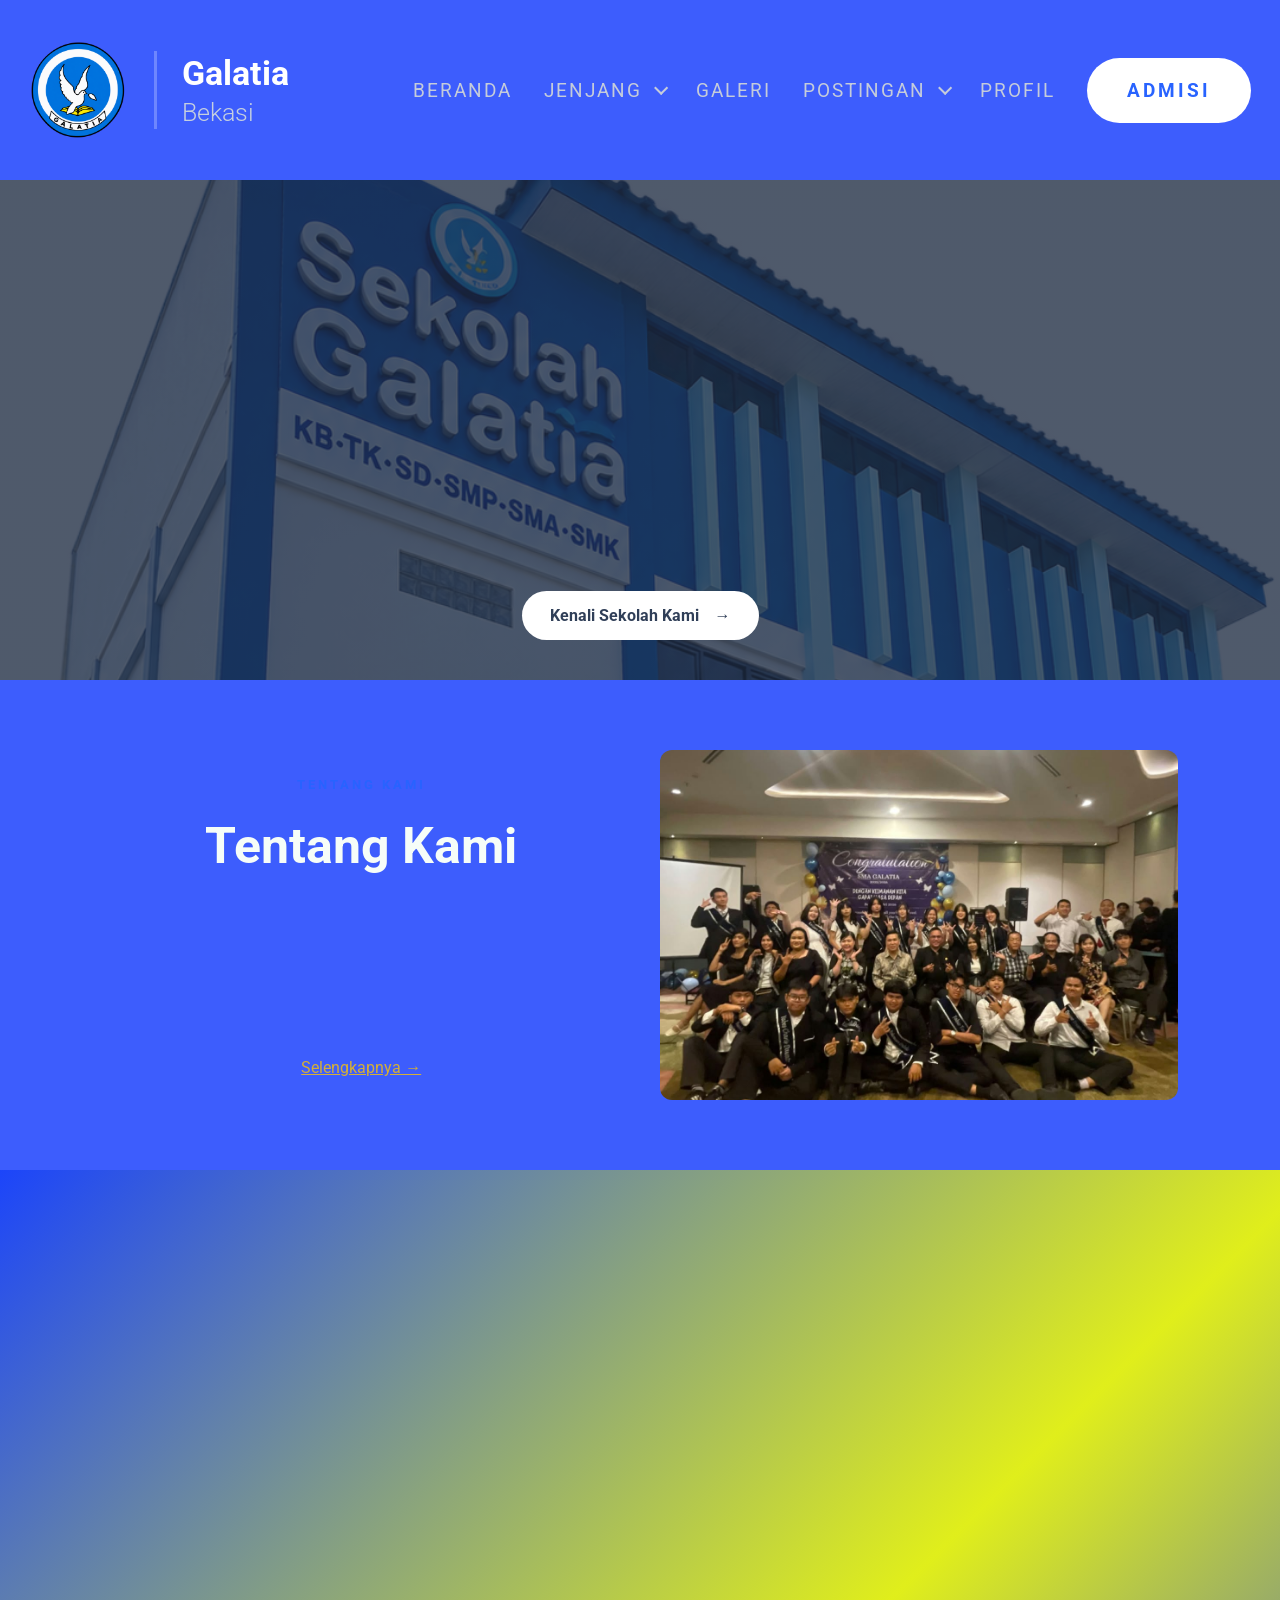
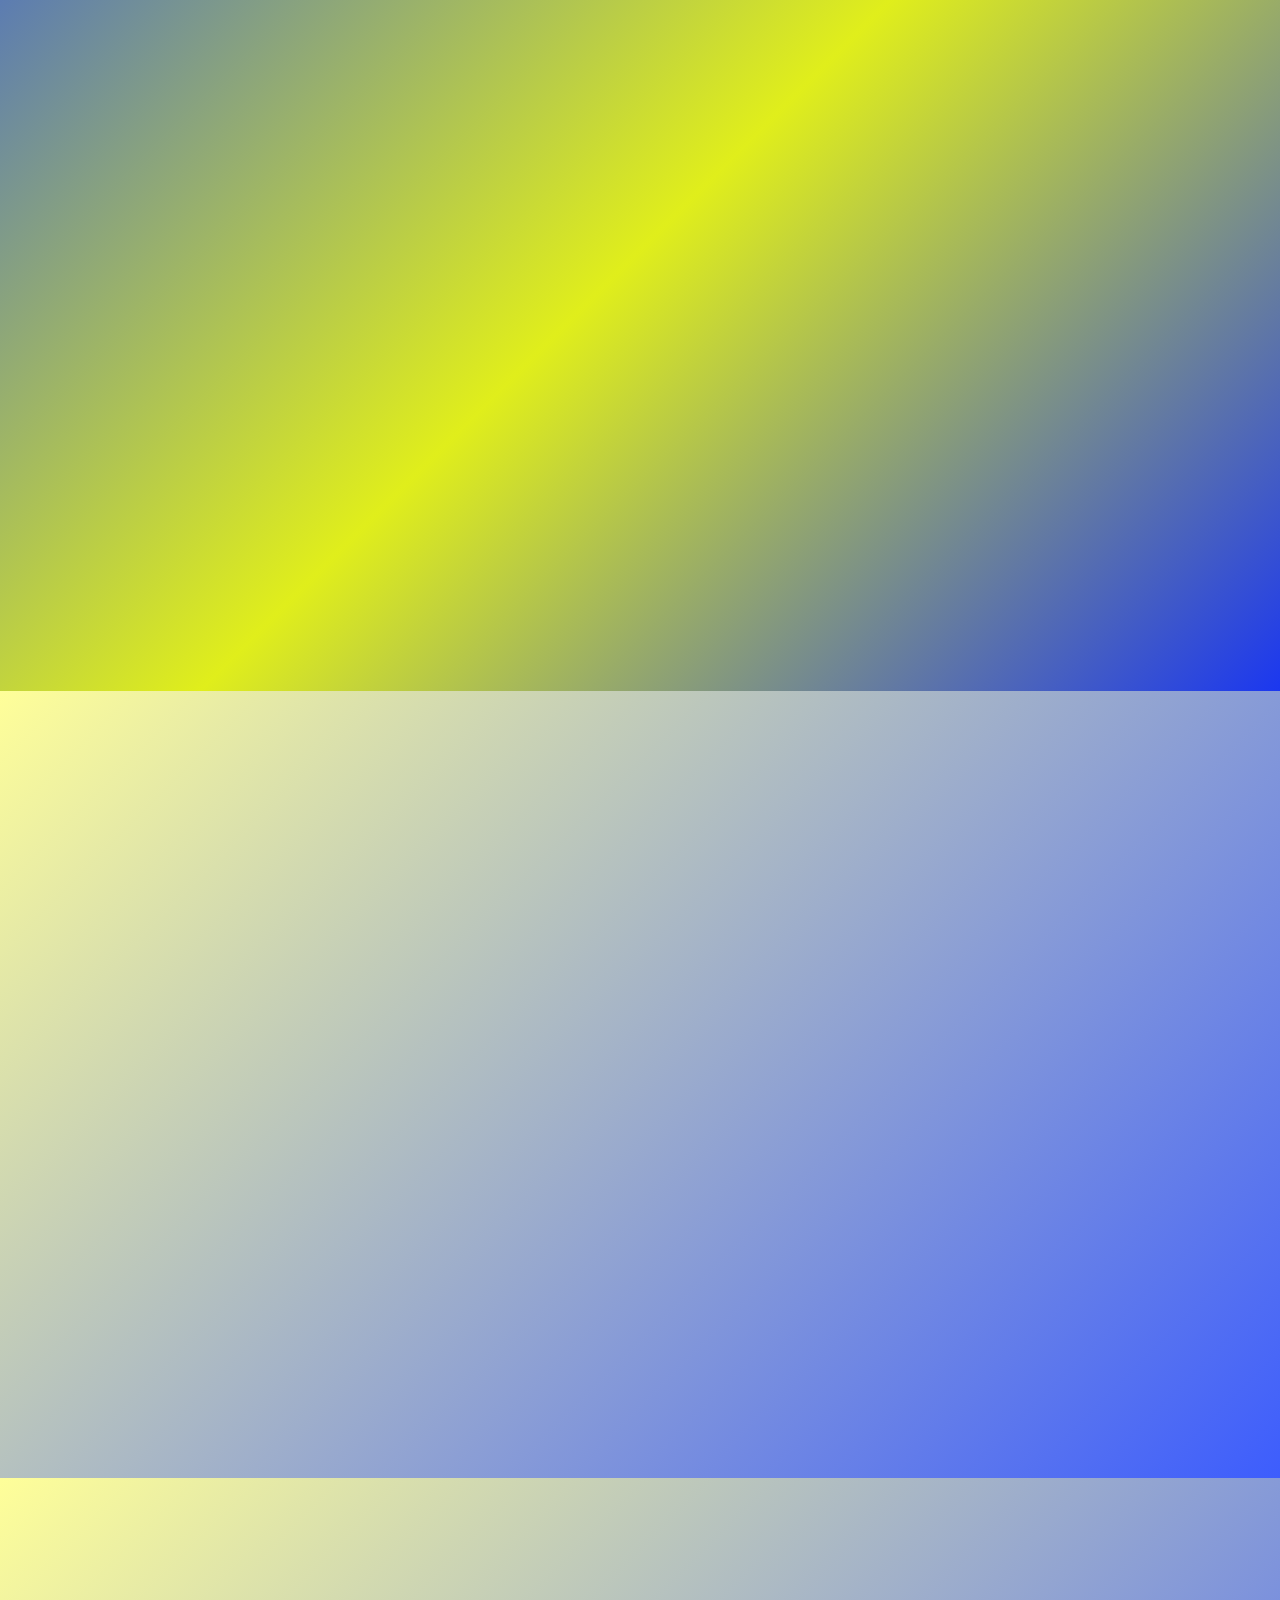
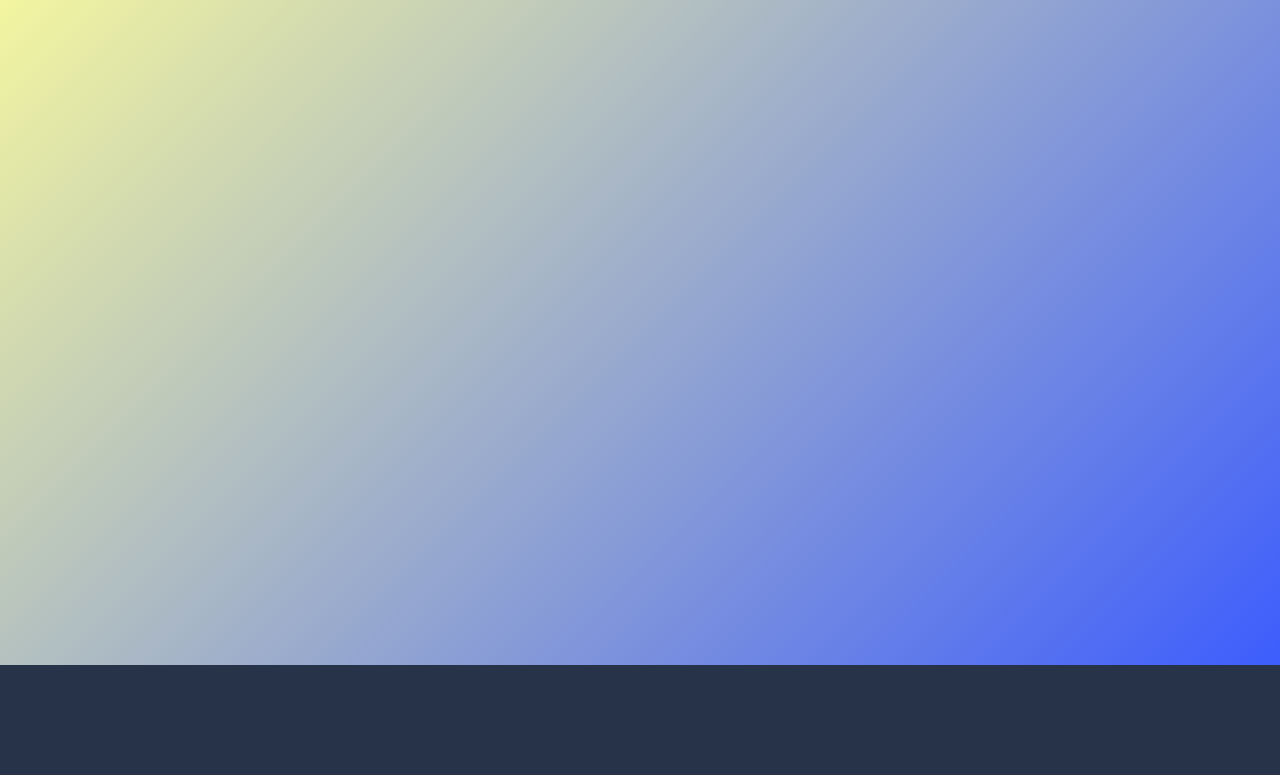
<file: index.html>
<!DOCTYPE html>
<html lang="id">
<head>
    <meta charset="UTF-8">
    <meta name="viewport" content="width=device-width, initial-scale=1.0">
    <title>Sekolah Kristen Galatia| Bekasi</title>
    <title>Sekolah Kristen Galatia | Bekasi</title>

<link rel="icon" type="image/png" href="logo-sekolah.png">

    <link rel="stylesheet" href="style.css">

    <!-- Font dari Google Fonts -->
    <link rel="preconnect" href="https://fonts.googleapis.com">
    <link rel="preconnect" href="https://fonts.gstatic.com" crossorigin>
    <link href="https://fonts.googleapis.com/css2?family=Roboto:wght@300;400;500;700;800&display=swap"
          rel="stylesheet">
</head>
<body>

    <!-- HEADER -->
    <header class="header">
        <a href="#beranda" class="brand">
            <img src="logo-sekolah.png" alt="Logo Sekolah Kristen Galatia" class="logo">

            <div class="brand-divider"></div>

            <div class="brand-text">
                <h2>Galatia</h2>
                <p>Bekasi</p>
            </div>
        </a>

        <button class="menu-toggle" id="menuToggle"
                aria-label="Buka menu" aria-expanded="false">
            <span></span>
            <span></span>
            <span></span>
        </button>

        <nav class="navigation" id="navigation">
            <a href="#beranda">BERANDA</a>

            
<div class="nav-dropdown">
    <button class="dropdown-toggle" id="jenjangToggle"
            aria-expanded="false">
        JENJANG <span class="arrow"></span>
    </button>

    <div class="dropdown-menu">
        <a href="tk.html">Taman Kanak-Kanak (TK)</a>
        <a href="sd.html">Sekolah Dasar (SD)</a>
        <a href="smp.html">Sekolah Menengah Pertama (SMP)</a>
        <a href="sma.html">Sekolah Menengah Atas (SMA)</a>
    </div>
</div>


            <a href="galeri.html">GALERI</a>

            <div class="nav-dropdown">
                <button class="dropdown-toggle" id="postinganToggle"
                        aria-expanded="false">
                    POSTINGAN <span class="arrow"></span>
                </button>

                <div class="dropdown-menu">
                    <a href="berita.html">Berita Sekolah</a>
                    <a href="kegiatan.html">Kegiatan</a>
                    <a href="prestasi.html">Prestasi Siswa</a>
                </div>
            </div>

            <a href="profil.html">PROFIL</a>

            <a href="admisi.html" class="admission-button">
                ADMISI
            </a>
        </nav>
    </header>
    

    <!-- HERO -->
    <main>
        <section class="hero" id="beranda">
            <!-- VIDEO BACKGROUND -->
    <video class="hero-video" muted playsinline>
        <source src="video-sekolah.mp4" type="video/mp4">
    </video>
            <div class="hero-content">
                <p class="eyebrow">Selamat Datang di SEKOLAH KRISTEN GALATIA BEKASI</p>

                
                <a href="profil.html" class="hero-button">
                    Kenali Sekolah Kami
                    <span>→</span>
                </a>
            </div>
        </section>

        <!-- PROFIL -->

<!-- TENTANG KAMI: 2 KOLOM -->
<section class="content-section profil-section" id="profil">


<!-- KOLOM KIRI: TULISAN -->
<div class="profil-text teks-bergerak">
    <p class="section-label">TENTANG KAMI</p>

    <h1>Tentang Kami </h1>
    <h2>Mendidik dengan Kasih, Bertumbuh dengan Sukacita</h2>

    <p>
        Kami berkomitmen menciptakan lingkungan belajar
        yang aman, menyenangkan, dan mendukung perkembangan
        setiap anak.
    </p>

    <a href="profil.html" class="hero-button">
        Selengkapnya →
    </a>
</div>


    

<!-- KOLOM KANAN: SLIDESHOW FOTO -->
<div class="profil-image slideshow">

    <img src="ttg.jpeg" class="slide aktif"
         alt="Sekolah Kristen Galatia">

    <img src="natalsd.jpeg" class="slide"
         alt="Natal SD">

    <img src="hariguru.jpeg" class="slide"
         alt="Hari Guru">

    <img src="gurusmp.jpeg" class="slide"
         alt="Hari Guru">

    <img src="rptsd.jpeg" class="slide"
         alt="Hari Guru">


</div>
</section>




<!-- PROGRAM PENDIDIKAN -->
<section class="content-section program-section" id="program">

    <p class="section-label">PROGRAM PENDIDIKAN</p>
    <h2>Temukan Jenjang Pendidikan Kami</h2>
    <p class="program-intro">
        Pendidikan yang berkualitas untuk setiap tahap pertumbuhan anak.
    </p>

    <div class="program-grid">

<article class="program-card">
    <img src="tk1.jpeg" alt="Siswa Taman Kanak-Kanak">
    <div class="program-info">
        <span>01</span>
        <h3>Taman Kanak-Kanak (TK)</h3>
        <p>Tempat Terbaik untuk Bertumbuh, Belajar, dan Bersukacita</p>
    </div>
</article>

        <!-- SD -->
        <article class="program-card">
            <img src="sd1.jpeg" alt="Siswa Sekolah Dasar">
            <div class="program-info">
                <span>02</span>
                <h3>Sekolah Dasar (SD)</h3>
                <p>
                    Mengembangkan kemampuan akademik, kreativitas,
                    kedisiplinan, dan kemandirian siswa.
                </p>
            </div>
        </article>

        <!-- SMP -->
        <article class="program-card">
            <img src="smp1.jpeg" alt="Siswa Sekolah Menengah Pertama">
            <div class="program-info">
                <span>03</span>
                <h3>Sekolah Menengah Pertama (SMP)</h3>
                <p>
                    Mendorong siswa berpikir kritis, mengembangkan
                    potensi, dan membangun karakter yang positif.
            </div>
        </article>

        <!-- SMA -->
        <article class="program-card">
            <img src="sma1.jpeg" alt="Siswa Sekolah Menengah Atas">
            <div class="program-info">
                <span>04</span>
                <h3>Sekolah Menengah Atas (SMA)</h3>
                <p>
                    Mempersiapkan siswa menghadapi pendidikan tinggi,
                    dunia kerja, dan masa depan.
                </p>
        </article>

    </div>
</section>


        <!-- BAGIAN LAIN -->
        
<!-- GALERI FOTO SEKOLAH -->
<section class="galeri-section">

    <p class="section-label">GALERI FOTO</p>
    <h2>KENANGAN INDAH</h2>

    <div class="galeri-grid">

        <div class="galeri-card galeri-tk"></div>

        <div class="galeri-card galeri-sd"></div>

        <div class="galeri-card galeri-smp"></div>

        <div class="galeri-card galeri-sma"></div>

    </div>

</section>


        <!-- FASILITAS SEKOLAH -->
<section class="fasilitas-section">

    <p class="section-label">FASILITAS SEKOLAH</p>
    <h2>Lingkungan yang aman dan nyaman adalah impian belajar siswa</h2>

    <div class="fasilitas-grid">

        <div class="fasilitas-card fasilitas-tk"></div>

        <div class="fasilitas-card fasilitas-sd"></div>

        <div class="fasilitas-card fasilitas-smp"></div>

        <div class="fasilitas-card fasilitas-sma"></div>

    </div>

</section>


    <!-- FOOTER -->
    <footer class="footer">
        <p>SEKOLAH KRISTEN GALATIA BEKASI</p>
        <p>Unggul dalam ilmu dan karakter</p>
    </footer>

    
<script src="script.js"></script>

</body>
</html>
</file>
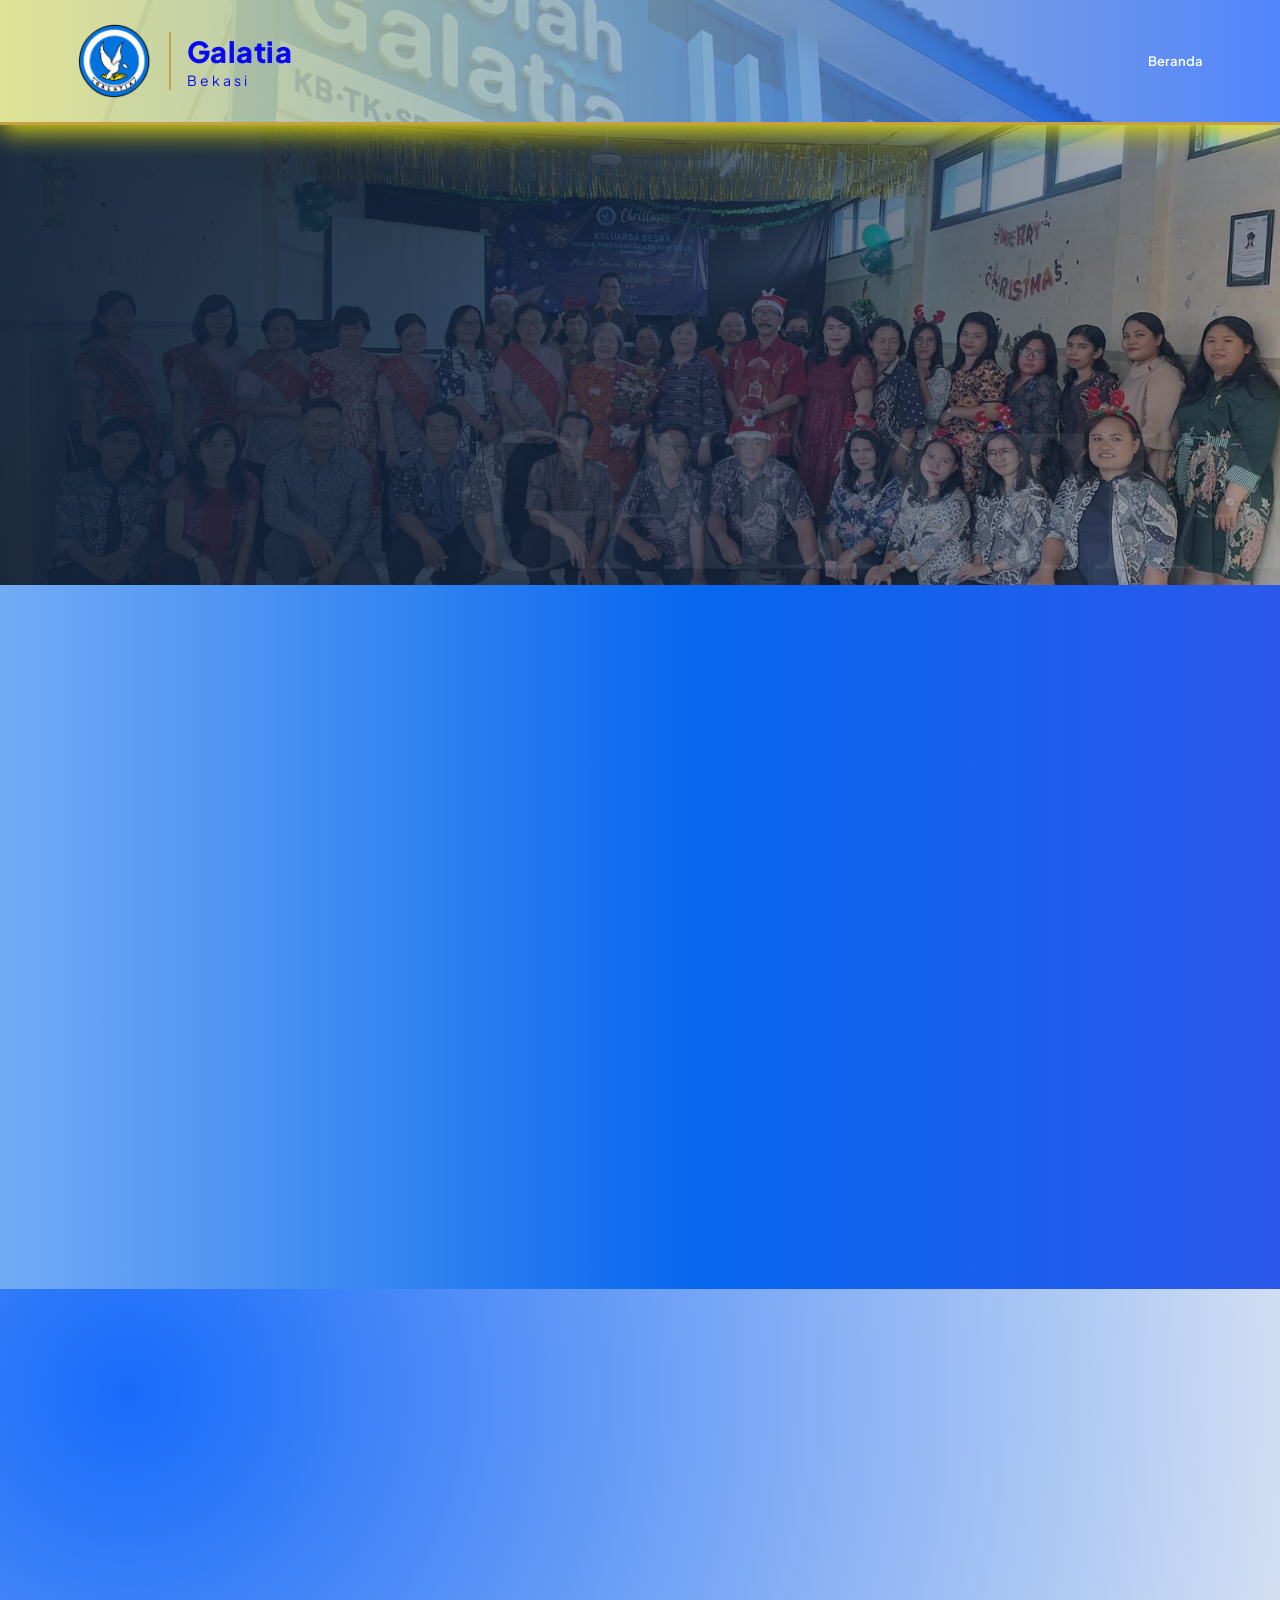
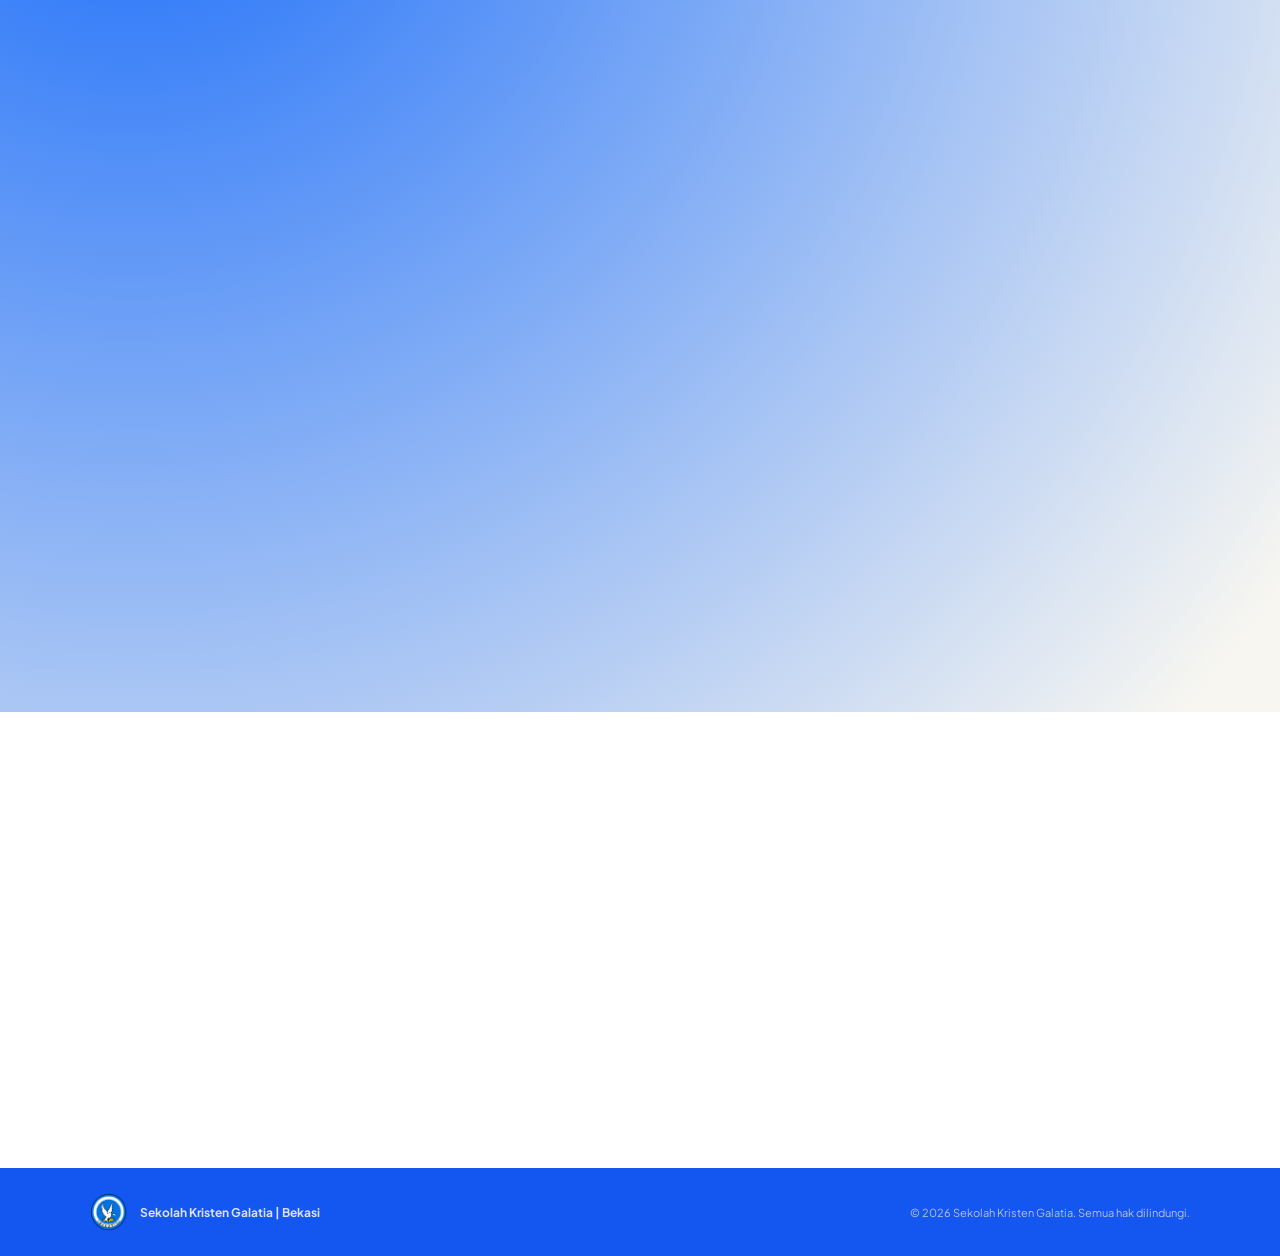
<file: profil.html>
<!DOCTYPE html>
<html lang="id">
<head>
    <meta charset="UTF-8">
    <meta name="viewport" content="width=device-width, initial-scale=1.0">

    <title>Profil Sekolah | Sekolah Kristen Galatia</title>

    <link rel="icon" type="image/png" href="logo-sekolah.png">
    <link rel="stylesheet" href="profil.css">

    <link rel="preconnect" href="https://fonts.googleapis.com">
    <link rel="preconnect" href="https://fonts.gstatic.com" crossorigin>
    <link href="https://fonts.googleapis.com/css2?family=Plus+Jakarta+Sans:wght@400;500;600;700;800&family=Playfair+Display:wght@600;700;800&display=swap"
          rel="stylesheet">
</head>

<body>

    <!-- HEADER -->
    <header class="profil-header">
        <a href="index.html" class="brand">
            <img src="logo-sekolah.png" alt="Logo Sekolah Kristen Galatia">

            <span class="brand-divider"></span>

            <span class="brand-text">
                <strong>Galatia</strong>
                <small>Bekasi</small>
            </span>
        </a>

        <nav class="navigation">
            <a href="index.html">Beranda</a>
        </nav>
    </header>

    <!-- HERO DENGAN FOTO BACKGROUND -->
    <section class="hero-profil">
        <div class="hero-overlay"></div>

        <div class="hero-content reveal">
            <span class="hero-label">SEKOLAH KRISTEN GALATIA</span>

            <h1>Profil <span>Sekolah</span></h1>

            <p>
                Mendidik dengan Kasih,
                Bertumbuh dengan Sukacita.
            </p>

            <a href="#tentang" class="btn-gold">
                Kenali Kami
                <span>↓</span>
            </a>
        </div>

        <div class="hero-decoration">GALATIA</div>
    </section>

    <!-- TENTANG KAMI -->
    <section class="tentang-section" id="tentang">
        <div class="tentang-image reveal">
            <img src="ttg.jpeg" alt="Sekolah Kristen Galatia Bekasi">

            <div class="image-caption">
                <span class="caption-line"></span>
                <p>Tempat Bertumbuh dan Belajar</p>
            </div>
        </div>

        <div class="tentang-content reveal">
            <span class="section-label">TENTANG KAMI</span>

            <h2>
                Pendidikan yang
                <span>Membangun Masa Depan</span>
            </h2>

            <p>
                Sekolah Kristen Galatia berkomitmen menciptakan
                lingkungan belajar yang aman, menyenangkan,
                dan mendukung perkembangan setiap peserta didik.
            </p>

            <p>
                Melalui pendidikan yang berlandaskan kasih,
                kami mendukung pertumbuhan karakter, pengetahuan,
                kreativitas, dan potensi setiap anak agar siap
                menghadapi tantangan masa depan.
            </p>

            <div class="tentang-divider"></div>

            <p class="quote">
                "Mendidik dengan Kasih, Bertumbuh dengan Sukacita."
            </p>
        </div>
    </section>

    <!-- VISI DAN MISI -->
    <section class="visi-misi-section" id="visi-misi">
        <div class="section-heading reveal">
            <span class="section-label">ARAH DAN TUJUAN KAMI</span>

            <h2>
                Visi dan <span>Misi</span>
            </h2>

            <p>
                Landasan kami dalam mendampingi setiap peserta didik
                bertumbuh menjadi pribadi yang berkarakter.
            </p>
        </div>

        <div class="visi-misi-grid">

            <!-- KARTU VISI -->
            <article class="vm-card visi-card reveal">
                <div class="card-top">
                    <div class="card-icon">
                        <svg viewBox="0 0 24 24" fill="none"
                             stroke="currentColor" stroke-width="1.7"
                             stroke-linecap="round" stroke-linejoin="round"
                             aria-hidden="true">
                            <circle cx="12" cy="12" r="9"></circle>
                            <circle cx="12" cy="12" r="5"></circle>
                            <circle cx="12" cy="12" r="1.5"></circle>
                        </svg>
                    </div>

                    <span class="card-number">01</span>
                </div>

                <span class="card-label">OUR VISION</span>

                <h3>Visi Sekolah</h3>

                <div class="gold-line"></div>

                <p>
                    “Menjadi sekolah Kristen yang unggul dalam iman, karakter, pengetahuan, dan keterampilan, serta membentuk generasi yang takut akan Tuhan, berintegritas, berprestasi, dan menjadi berkat bagi sesama.”
                </p>

                <div class="card-watermark">VISI</div>
            </article>

            <!-- KARTU MISI -->
            <article class="vm-card misi-card reveal">
                <div class="card-top">
                    <div class="card-icon">
                        <svg viewBox="0 0 24 24" fill="none"
                             stroke="currentColor" stroke-width="1.7"
                             stroke-linecap="round" stroke-linejoin="round"
                             aria-hidden="true">
                            <path d="M12 3 14.8 8.5 21 9.4 16.5 13.8
                                     17.6 20 12 17.1 6.4 20 7.5 13.8
                                     3 9.4 9.2 8.5 12 3Z"></path>
                        </svg>
                    </div>

                    <span class="card-number">02</span>
                </div>

                <span class="card-label">OUR MISSION</span>

                <h3>Misi Sekolah</h3>

                <div class="gold-line"></div>

                <ul class="misi-list">
                    <li>
                        <span class="check">✓</span>
                        <span>Menanamkan nilai-nilai Kristiani dalam kehidupan sehari-hari melalui pembelajaran yang berlandaskan kasih, iman, dan kebenaran firman Tuhan.</span>
                    </li>

                    <li>
                        <span class="check">✓</span>
                        <span>Membentuk karakter peserta didik yang jujur, disiplin, bertanggung jawab, mandiri, serta memiliki kepedulian terhadap sesama.</span>
                    </li>

                    <li>
                        <span class="check">✓</span>
                        <span>Menyelenggarakan pendidikan yang berkualitas untuk mengembangkan potensi, kreativitas, kemampuan berpikir kritis, dan prestasi peserta didik.</span>
                    </li>
                     <li>
                        <span class="check">✓</span>
                        <span>Menciptakan lingkungan belajar yang aman, nyaman, dan menyenangkan sehingga setiap peserta didik dapat bertumbuh dan berkembang secara optimal.</span>
                    </li>
                </ul>

                <div class="card-watermark">MISI</div>
            </article>

        </div>
    </section>

    <!-- PENUTUP -->
    <section class="penutup-section reveal">
        <div class="penutup-content">
            <span class="section-label">SEKOLAH KRISTEN GALATIA</span>

            <h2>Bersama Menumbuhkan Generasi Masa Depan</h2>

            <p>
                Pendidikan yang bermakna dimulai dari kasih,
                keteladanan, dan kesempatan untuk terus bertumbuh.
            </p>

            <a href="index.html" class="btn-gold">
                Kembali ke Beranda →
            </a>
        </div>
    </section>

    <!-- FOOTER -->
    <footer class="profil-footer">
        <div class="footer-brand">
            <img src="logo-sekolah.png" alt="Logo Galatia">
            <span>Sekolah Kristen Galatia | Bekasi</span>
        </div>

        <p>&copy; 2026 Sekolah Kristen Galatia. Semua hak dilindungi.</p>
    </footer>

    <!-- ANIMASI SCROLL -->
    <script>
        const revealElements = document.querySelectorAll(".reveal");

        const observer = new IntersectionObserver((entries) => {
            entries.forEach((entry) => {
                if (entry.isIntersecting) {
                    entry.target.classList.add("show");
                } else {
                    entry.target.classList.remove("show");
                }
            });
        }, {
            threshold: 0.12
        });

        revealElements.forEach((element) => {
            observer.observe(element);
        });
    </script>

</body>
</html>
</file>
<file: style.css>
* {
    margin: 0;
    padding: 0;
    box-sizing: border-box;
}

html {
    scroll-behavior: smooth;
    scroll-padding-top: 100px;
}

body {
    font-family: "Roboto", Arial, sans-serif;
    color: #dcd6ea;
    background: #ffffff;
}

/* HEADER */
.header {
    width: 100%;
    min-height: 180px;
    padding: 35px 2.3%;
    background: #3d5dfd;
    display: flex;
    align-items: center;
    justify-content: space-between;
    gap: 30px;
    position: relative;
    z-index: 10;
}


/* VIDEO BACKGROUND */
.hero {
    position: relative;
    overflow: hidden;
    min-height: 500px;

    background-image:
        linear-gradient(
            rgba(30, 43, 65, 0.60),
            rgba(30, 43, 65, 0.60)
        ),
        url("bg-sekolah.png");

    background-size: cover;
    background-position: center 19%;
    background-repeat: no-repeat;

    padding: 40px 5% 70px;

    display: flex;
    align-items: center;
}

/* VIDEO MEMENUHI AREA HERO */
.hero-video {
    position: absolute;
    inset: 0;

    width: 100%;
    height: 100%;

    object-fit: cover;
    object-position: center;

    z-index: 0;
    display: none;
}


/* HERO VIDEO BACKGROUND */
.hero {
    position: relative;
    overflow: hidden;
    min-height: 500px;

    background:
        linear-gradient(
            rgba(30, 43, 65, 0.45),
            rgba(30, 43, 65, 0.45)
        );

    padding: 40px 5% 70px;

    display: flex;
    align-items: center;
    isolation: isolate;
}

/* VIDEO MEMENUHI AREA HERO */
.hero-video {
    position: absolute;
    inset: 0;

    width: 100%;
    height: 100%;

    object-fit: cover;
    object-position: center center;

    z-index: -2;
    display: block;
}

/* LAPISAN GELAP DI ATAS VIDEO */
.hero::before {
    content: "";
    position: absolute;
    inset: 0;

    background: rgba(30, 43, 65, 0.45);

    z-index: -1;
    pointer-events: none;
}

/* TULISAN DI ATAS VIDEO */
.hero-content {
    position: relative;
    z-index: 1;
}


/* TULISAN TETAP DI DEPAN */
.hero-content {
    position: relative;
    z-index: 2;
}
.brand {
    display: flex;
    align-items: center;
    gap: 25px;
    text-decoration: none;
    color: white;
    flex-shrink: 0;
}

.logo {
    width: 100px;
    height: 105px;
    object-fit: contain;
}

.brand-divider {
    height: 78px;
    width: 3px;
    background: rgba(255, 255, 255, 0.25);
}

.brand-text h2 {
    font-size: 34px;
    font-weight: 700;
    margin-bottom: 5px;
    white-space: nowrap;
}

.brand-text p {
    font-size: 25px;
    font-weight: 300;
    color: #c5cfdf;
}

/* NAVIGASI */
.navigation {
    display: flex;
    align-items: center;
    justify-content: flex-end;
    gap: clamp(18px, 2.5vw, 48px);
}

.navigation > a,
.dropdown-toggle {
    font-family: inherit;
    font-size: 19px;
    font-weight: 400;
    letter-spacing: 2px;
    color: #c5ccda;
    text-decoration: none;
    white-space: nowrap;
    background: none;
    border: none;
    cursor: pointer;
    transition: color 0.25s ease;
}

.navigation > a:hover,
.dropdown-toggle:hover {
    color: #ffffff;
}

/* DROPDOWN */
.nav-dropdown {
    position: relative;
}

.dropdown-toggle {
    display: flex;
    align-items: center;
    gap: 12px;
}

.arrow {
    width: 10px;
    height: 10px;
    border-right: 2px solid currentColor;
    border-bottom: 2px solid currentColor;
    transform: rotate(45deg) translateY(-3px);
    transition: transform 0.25s;
}

.nav-dropdown.open .arrow {
    transform: rotate(225deg) translate(-2px, -1px);
}

.dropdown-menu {
    position: absolute;
    top: calc(100% + 22px);
    left: 0;
    width: 255px;
    padding: 10px;
    border-radius: 12px;
    background: #ffffff;
    box-shadow: 0 12px 35px rgba(0, 0, 0, 0.18);
    display: none;
}

.nav-dropdown.open .dropdown-menu {
    display: block;
}

.dropdown-menu a {
    display: block;
    padding: 13px;
    border-radius: 7px;
    font-size: 14px;
    letter-spacing: 0;
    color: #303f58;
    text-decoration: none;
}

.dropdown-menu a:hover {
    background: #eef2f8;
}

/* TOMBOL ADMISI */
.navigation > .admission-button {
    background: #ffffff;
    color: #2863ff;
    border-radius: 50px;
    padding: 21px 40px;
    font-weight: 700;
    letter-spacing: 3px;
    transition: background-color 0.25s ease,
                color 0.25s ease;
}

.navigation > .admission-button:hover {
    color: #e8e80e;
    background: #160e10;
}


/* HERO SLIDESHOW */
.hero {
    min-height: 500px;

    background-image:
        linear-gradient(
            rgba(30, 43, 65, 0.60),
            rgba(30, 43, 65, 0.60)
        ),
        url("bg-sekolah.png");
        

    background-size: cover;
    background-position: center 19%;
    background-repeat: no-repeat;

    padding: 40px 5% 70px;
    display: flex;
    align-items: center;
    justify-content: center;
    text-align: center;

    transition: background-image 1s ease-in-out;
}


.eyebrow {
    color: #d1d9e6;
    font-size: 13px;
    letter-spacing: 4px;
    margin-bottom: 18px;
    display: none;
}

.hero h1 {
    font-size: clamp(60px, 9.1vw, 166px);
    line-height: 1.12;
    letter-spacing: -5px;
    font-weight: 800;
    color: #ffffff;
    margin-bottom: 35px;
}

.hero-description {
    max-width: 1100px;
    margin: 0 auto;
    color: #d2d9e5;
    font-size: clamp(20px, 2.2vw, 40px);
    font-weight: 300;
    line-height: 1.7;
}


/* TOMBOL KENALI SEKOLAH KAMI */
.hero-content .hero-button {
    display: inline-flex;
    align-items: center;
    justify-content: center;
    gap: 16px;

    position: relative;
    top: 200px;

    margin-top: 0;
    padding: 15px 28px;
    border-radius: 50px;

    background: #ffffff;
    color: #303f58;
    text-decoration: none;
    font-weight: 700;

    transform: none;
    transition: background-color 0.25s ease,
                color 0.25s ease;
}

/* TOMBOL TIDAK BERGERAK SAAT KURSOR DIARAHKAN */
.hero-content .hero-button:hover,
.hero-content .hero-button:focus,
.hero-content .hero-button:active {
    position: relative;
    top: 200px;
    margin-top: 0;
    transform: none;
    background: #eef2f8;
    color: #303f58;
}


/* KONTEN TAMBAHAN */
.content-section {
    padding: 85px 8%;
    text-align: center;
    color: #303f58;
}

.content-section h2 {
    max-width: 900px;
    margin: 12px auto 20px;
    font-size: clamp(28px, 4vw, 45px);
}

.content-section > p:not(.section-label) {
    max-width: 750px;
    margin: 0 auto;
    font-size: 18px;
    line-height: 1.8;
    color: #667085;
}

.section-label {
    color: #2863ff;
    font-size: 13px;
    font-weight: 700;
    letter-spacing: 3px;
}

.light-section {
    background: #f4f6fa;
}


/* =====================================
   PROGRAM PENDIDIKAN GALATIA
===================================== */

.program-section {
    background: linear-gradient(
        135deg,
        #1c45fa 0%,
        #e0ee1b 55%,
        #1b37f0 100%
    );

    padding: 90px 10%;
    text-align: center;
}

/* JUDUL PROGRAM */
.program-section .section-label {
    color: #1e1bf9;
    font-weight: 700;
    letter-spacing: 12px;
}

.program-section > h2 {
    color: #1e1bf9;
    font-size: 50px;
    margin: 12px 0;
}

.program-section .program-intro {
    color: #eecd11;
    margin-bottom: 35px;
}

/* GRID KARTU */
.program-section .program-grid {
    display: grid;
    grid-template-columns: repeat(2, minmax(0, 1fr));
    gap: 22px;
    margin-top: 35px;
    align-items: stretch;
}

/* KARTU MASING-MASING JENJANG */
.program-section .program-card {
    background: #23aefe;
    border-radius: 5px;
    overflow: hidden;
    padding: 0;
    text-align: left;
    box-shadow: 0 5px 8px rgba(242, 235, 27, 0.564);

    transition:
        transform 0.3s ease,
        box-shadow 0.3s ease;
}

/* GAMBAR KARTU PROGRAM */
.program-section .program-card > img {
    display: block;

    width: 100%;
    height: 200px;

    object-fit: cover;

    /* Posisi gambar bisa diatur */
    object-position: center top;

    transition: transform 1s ease;
}


/* EFEK SAAT KURSOR DIARAHKAN */
.program-section .program-card:hover {
    transform: translateY(-8px);
    box-shadow: 0 16px 30px rgba(0, 0, 0, 0.22);
}

.program-section .program-card:hover > img {
    transform: scale(1.05);
}

/* ISI KARTU */
.program-section .program-info {
    padding: 22px;
}

.program-section .program-info > span {
    color: #b58b16;
    font-size: 14px;
    font-weight: 800;
}

.program-section .program-info h3 {
    color: #102542;
    font-size: 19px;
    line-height: 1.4;
    margin: 10px 0;
}

.program-section .program-info p {
    color: #596579;
    font-size: 14px;
    line-height: 1.7;
    margin-bottom: 20px;
}

/* TOMBOL SELENGKAPNYA */
.program-section .program-button {
    display: inline-block;
    background: #0331fa;
    color: #ffffff;
    text-decoration: none;
    padding: 10px 15px;
    border-radius: 6px;
    font-size: 13px;
    font-weight: 600;
    transition: background 0.3s ease;
}

.program-section .program-button:hover {
    background: #d4af37;
    color: #0148ed;
}

/* TABLET */
@media (max-width: 1000px) {
    .program-section .program-grid {
        grid-template-columns: repeat(2, minmax(0, 1fr));
    }
}

/* HP */
@media (max-width: 600px) {
    .program-section {
        padding: 55px 6%;
    }

    .program-section > h2 {
        font-size: 25px;
    }

    .program-section .program-grid {
        grid-template-columns: 1fr;
        gap: 24px;
    }

    .program-section .program-card > img {
        height: 220px;
    }
}


/* FOOTER */
.footer {
    padding: 30px 20px;
    text-align: center;
    background: #263349;
    color: #c5cfdf;
    line-height: 1.8;
    font-size: 14px;
}

/* TOMBOL MENU HP */
.menu-toggle {
    display: none;
    border: 0;
    background: transparent;
    cursor: pointer;
    padding: 8px;
}

.menu-toggle span {
    display: block;
    width: 27px;
    height: 2px;
    background: white;
    margin: 6px 0;
}

/* TABLET */
@media (max-width: 1250px) {
    .header {
        min-height: 130px;
        padding: 25px 3%;
        gap: 20px;
    }

    .brand {
        gap: 15px;
    }

    .logo {
        width: 72px;
        height: 80px;
    }

    .brand-divider {
        height: 65px;
    }

    .brand-text h2 {
        font-size: 25px;
    }

    .brand-text p {
        font-size: 19px;
    }

    .navigation {
        gap: 18px;
    }

    .navigation > a,
    .dropdown-toggle {
        font-size: 14px;
        letter-spacing: 1px;
    }

    .navigation > .admission-button {
        padding: 17px 25px;
    }

    .hero h1 {
        letter-spacing: -2px;
    }
}

/* HP */
@media (max-width: 900px) {
    .header {
        min-height: 100px;
        padding: 15px 5%;
    }

    .logo {
        width: 58px;
        height: 65px;
    }

    .brand-divider {
        height: 52px;
    }

    .brand-text h2 {
        font-size: 21px;
    }

    .brand-text p {
        font-size: 16px;
    }

    .menu-toggle {
        display: block;
    }

    .navigation {
        position: absolute;
        top: 100%;
        left: 0;
        width: 100%;
        padding: 20px 5% 30px;
        background: #303f58;
        display: none;
        align-items: stretch;
        flex-direction: column;
        gap: 0;
        box-shadow: 0 15px 25px rgba(0, 0, 0, 0.15);
    }

    .navigation.active {
        display: flex;
    }

    .navigation > a,
    .dropdown-toggle {
        width: 100%;
        padding: 15px 0;
        font-size: 15px;
        text-align: left;
    }

    .dropdown-toggle {
        justify-content: space-between;
    }

    .dropdown-menu {
        position: static;
        width: 100%;
        margin-bottom: 10px;
        box-shadow: none;
    }

    .navigation > .admission-button {
        margin-top: 12px;
        padding: 17px 25px;
        text-align: center;
    }

    .hero {
        min-height: 470px;
        padding: 55px 6%;
    }

    .hero h1 {
        font-size: clamp(48px, 9vw, 80px);
        letter-spacing: -2px;
        margin-bottom: 25px;
    }

    .hero-description {
        font-size: clamp(20px, 3.5vw, 28px);
        line-height: 1.7;
    }

    .program-grid {
        grid-template-columns: 1fr;
    }

    .hero-content .hero-button,
    .hero-content .hero-button:hover,
    .hero-content .hero-button:focus,
    .hero-content .hero-button:active {
        top: 40px;
    }
}

/* HP KECIL */
@media (max-width: 480px) {
    .brand {
        gap: 10px;
    }

    .logo {
        width: 48px;
        height: 55px;
    }

    .brand-divider {
        height: 45px;
    }

    .brand-text h2 {
        font-size: 17px;
    }

    .brand-text p {
        font-size: 14px;
    }

    .hero {
        min-height: 430px;
    }

    .hero h1 {
        font-size: 47px;
        line-height: 1.12;
    }

    .hero-description {
        font-size: 19px;
    }

    .content-section {
        padding: 60px 7%;
    }
}


/* TENTANG KAMI MENJADI 2 KOLOM */
.profil-section {
    display: grid;
    background: #3d5dfd;
    grid-template-columns: 1fr 1fr;
    align-items: center;
    gap: 40px;
    padding: 70px 8%;
}

/* KOLOM TULISAN */
.profil-text {
    min-width: 0;
}

.profil-text h2 {
    font-size: 32px;
    line-height: 1.4;
    color: #f5f11c;
    margin: 15px 0;
}

.profil-text h1 {
    font-size: 50px;
    line-height: 1.4;
    color: #f6fdf8;
    margin: 15px 0;
}

.profil-text p {
    line-height: 1.8;
}


/* RESPONSIVE UNTUK HP */
@media (max-width: 768px) {
    .profil-section {
        grid-template-columns: 1fr;
        gap: 25px;
        padding: 40px 6%;
    }

    .profil-text h2 {
        font-size: 26px;
    }

    .profil-image img {
        height: 250px;
    }
}


/* SLIDESHOW TENTANG KAMI */
.profil-image.slideshow {
    position: relative;
    width: 100%;
    height: 350px;
    overflow: hidden;
    border-radius: 12px;
}

/* SEMUA FOTO */
.profil-image.slideshow .slide {
    position: absolute;
    inset: 0;

    width: 100%;
    height: 100%;

    object-fit: cover;
    object-position: center;

    opacity: 0;
    transition: opacity 1s ease-in-out;
}

/* FOTO YANG AKTIF */
.profil-image.slideshow .slide.aktif {
    opacity: 1;
}

/* TAMPILAN HP */
@media (max-width: 768px) {
    .profil-image.slideshow {
        height: 250px;
    }
}


/* ANIMASI TULISAN TENTANG KAMI */
.teks-bergerak {
    animation: masukDariKiri 1.2s ease-out both;
}

@keyframes masukDariKiri {
    from {
        opacity: 0;
        transform: translateX(-70px);
    }

    to {
        opacity: 1;
        transform: translateX(0);
    }
}


/* ======================================
   ANIMASI SEMUA TEKS SAAT DI-SCROLL
====================================== */

.scroll-reveal {
    opacity: 0 !important;
    transform: translateY(35px) !important;

    transition:
        opacity 0.8s ease,
        transform 0.8s ease !important;
}

/* Teks bergerak ke posisi semula */
.scroll-reveal.is-visible {
    opacity: 1 !important;
    transform: translateY(0) !important;
}

/* Jeda animasi agar teks muncul bergantian */
.scroll-reveal.delay-1 {
    transition-delay: 0.1s !important;
}

.scroll-reveal.delay-2 {
    transition-delay: 0.2s !important;
}

.scroll-reveal.delay-3 {
    transition-delay: 0.3s !important;
}

/* Menghormati pengaturan aksesibilitas */
@media (prefers-reduced-motion: reduce) {
    .scroll-reveal,
    .scroll-reveal.is-visible {
        opacity: 1 !important;
        transform: none !important;
        transition: none !important;
    }
}

/* WARNA TEKS KAMI BERKOMITMEN */
.profil-text > p:not(.section-label) {
    color: #f9f623;
}


/* WARNA TOMBOL SELENGKAPNYA */
.profil-text .hero-button {
    color: #D4AF37;
    transition: all 0.3s ease;
}

/* WARNA SAAT KURSOR DIARAHKAN */
.profil-text .hero-button:hover {
    color: #FFFFFF;
}


/* WARNA FONT DESKRIPSI PROGRAM PENDIDIKAN */
.program-section .program-intro {
    color: #0e25f2 !important;
}



/* BACKGROUND GRADASI GALERI SEKOLAH */
.galeri-section {
    padding: 80px 5%;

    background: linear-gradient(
        135deg,
        #fefe2175 0%,
        #3d5dfd 100%
    );

    text-align: center;
}


.galeri-section .section-label {
    color: #2863ff;
    font-size: 13px;
    font-weight: 700;
    letter-spacing: 4px;
}

.galeri-section h2 {
    color: #1269e2;
    font-size: 36px;
    margin: 15px 0 35px;
}

/* GRID GALERI */
.galeri-grid {
    display: grid;
    grid-template-columns: repeat(2, minmax(0, 1fr));
    gap: 20px;
}

/* KARTU FOTO */
.galeri-card {
    width: 100%;
    height: 250px;
    border-radius: 12px;
    overflow: hidden;

    background-size: cover;
    background-position: center;
    background-repeat: no-repeat;

    box-shadow: 0 8px 20px rgba(32, 4, 244, 0.4);

    /* Posisi awal sebelum di-scroll */
    opacity: 0;
    transform: translateY(50px);

    /* Animasi muncul */
    transition:
        opacity 0.8s ease,
        transform 0.8s ease;
}

/* FOTO MASING-MASING KARTU */
.galeri-tk {
    background-image: url("tk2.jpeg");
    transition-delay: 0.1s;
}

.galeri-sd {
    background-image: url("sd2.jpeg");
    transition-delay: 0.25s;
}

.galeri-smp {
    background-image: url("sma2.jpeg");
    transition-delay: 0.4s;
}

.galeri-sma {
    background-image: url("sma3.jpeg");
    transition-delay: 0.55s;
}

/* FOTO MUNCUL SAAT DI-SCROLL */
.galeri-card.muncul {
    opacity: 1;
    transform: translateY(0);
}

/* EFEK MEMBESAR SAAT KURSOR DIARAHKAN */
.galeri-card.muncul:hover {
    transform: translateY(0) scale(1.03);
}

/* TABLET */
@media (max-width: 1000px) {
    .galeri-grid {
        grid-template-columns: repeat(2, minmax(0, 1fr));
    }
}

/* HP */
@media (max-width: 600px) {
    .galeri-section {
        padding: 50px 6%;
    }

    .galeri-section h2 {
        font-size: 27px;
    }

    .galeri-grid {
        grid-template-columns: 1fr;
        gap: 18px;
    }

    .galeri-card {
        height: 280px;
    }
}

/* AKSESIBILITAS */
@media (prefers-reduced-motion: reduce) {
    .galeri-card {
        opacity: 1;
        transform: none;
        transition: none;
    }
}

/* BACKGROUND FASILITAS SEKOLAH */
.fasilitas-section {
    padding: 80px 5%;

    background: linear-gradient(
        135deg,
        #fefe2175 0%,
        #3d5dfd 100%
    );

    text-align: center;
}


.fasilitas-section .section-label {
    color: #2863ff;
    font-size: 13px;
    font-weight: 700;
    letter-spacing: 4px;
}

.fasilitas-section h2 {
    color: #1269e2;
    font-size: 36px;
    margin: 15px 0 35px;
}

/* GRID FASILITAS */
.fasilitas-grid {
    display: grid;
    grid-template-columns: repeat(2, minmax(0, 1fr));
    gap: 20px;
}

/* KARTU FOTO */
.fasilitas-card {
    width: 100%;
    height: 250px;
    border-radius: 12px;
    overflow: hidden;

    background-size: cover;
    background-position: center;
    background-repeat: no-repeat;

    box-shadow: 0 8px 20px rgba(32, 4, 244, 0.4);

    /* Posisi awal sebelum di-scroll */
    opacity: 0;
    transform: translateY(50px);

    /* Animasi muncul */
    transition:
        opacity 0.8s ease,
        transform 0.8s ease;
}

/* FOTO MASING-MASING KARTU */
.fasilitas-tk {
    background-image: url("lapangan.jpeg");
    transition-delay: 0.1s;
}

.fasilitas-sd {
    background-image: url("labkom.jpeg");
    transition-delay: 0.25s;
}

.fasilitas-smp {
    background-image: url("aula.jpeg");
    transition-delay: 0.4s;
}

.fasilitas-sma {
    background-image: url("rkelas.jpeg");
    transition-delay: 0.55s;
}

/* FOTO MUNCUL SAAT DI-SCROLL */
.fasilitas-card.muncul {
    opacity: 1;
    transform: translateY(0);
}

/* EFEK MEMBESAR SAAT KURSOR DIARAHKAN */
.fasilitas-card.muncul:hover {
    transform: translateY(0) scale(1.03);
}

/* TABLET */
@media (max-width: 1000px) {
    .fasilitas-grid {
        grid-template-columns: repeat(2, minmax(0, 1fr));
    }
}

/* HP */
@media (max-width: 600px) {
    .fasilitas-section {
        padding: 50px 6%;
    }

    .fasilitas-section h2 {
        font-size: 27px;
    }

    .fasilitas-grid {
        grid-template-columns: 1fr;
        gap: 18px;
    }

    .fasilitas-card {
        height: 280px;
    }
}

/* AKSESIBILITAS */
@media (prefers-reduced-motion: reduce) {
    .fasilitas-card {
        opacity: 1;
        transform: none;
        transition: none;
    }
}


/* =========================================
   RESPONSIVE WEBSITE GALATIA
   TABLET DAN HP
========================================= */

/* TABLET: LEBAR 601px - 1000px */
@media screen and (min-width: 601px) and (max-width: 1000px) {

    /* HEADER */
    .header {
        min-height: 100px;
        padding: 18px 4%;
        gap: 15px;
    }

    .brand {
        gap: 10px;
    }

    .logo {
        width: 60px;
        height: 68px;
    }

    .brand-divider {
        height: 50px;
        width: 2px;
    }

    .brand-text h2 {
        font-size: 21px;
    }

    .brand-text p {
        font-size: 15px;
    }

    /* HERO */
    .hero {
        min-height: 430px;
        padding: 50px 5%;
    }

    .hero h1 {
        font-size: clamp(44px, 7vw, 70px);
        line-height: 1.15;
        letter-spacing: -1px;
        margin-bottom: 20px;
    }

    .hero-description {
        font-size: clamp(18px, 2.5vw, 25px);
        line-height: 1.6;
    }

    .hero-content .hero-button,
    .hero-content .hero-button:hover,
    .hero-content .hero-button:focus,
    .hero-content .hero-button:active {
        top: 0;
        margin-top: 22px;
        padding: 13px 23px;
    }

    /* PROGRAM PENDIDIKAN */
    .program-section {
        padding: 65px 5%;
    }

    .program-section .section-label {
        letter-spacing: 5px;
    }

    .program-section > h2 {
        font-size: 36px;
    }

    .program-section .program-grid {
        grid-template-columns: repeat(2, minmax(0, 1fr));
        gap: 18px;
    }

    .program-section .program-card > img {
        height: 190px;
    }

    .program-section .program-info {
        padding: 18px;
    }

    /* TENTANG KAMI */
    .profil-section {
        grid-template-columns: 1fr;
        gap: 25px;
        padding: 55px 6%;
    }

    .profil-text h1 {
        font-size: 40px;
    }

    .profil-text h2 {
        font-size: 28px;
    }

    .profil-image.slideshow {
        height: 320px;
    }

    /* GALERI DAN FASILITAS */
    .galeri-section,
    .fasilitas-section {
        padding: 65px 5%;
    }

    .galeri-section h2,
    .fasilitas-section h2 {
        font-size: 32px;
    }

    .galeri-grid,
    .fasilitas-grid {
        grid-template-columns: repeat(2, minmax(0, 1fr));
        gap: 18px;
    }

    .galeri-card,
    .fasilitas-card {
        height: 230px;
    }
}


/* HP: LEBAR MAKSIMAL 600px */
@media screen and (max-width: 600px) {

    /* HEADER */
    .header {
        min-height: 82px;
        padding: 12px 4%;
        gap: 8px;
    }

    .brand {
        gap: 8px;
        min-width: 0;
    }

    .logo {
        width: 43px;
        height: 50px;
        flex-shrink: 0;
    }

    .brand-divider {
        height: 38px;
        width: 2px;
        flex-shrink: 0;
    }

    .brand-text h2 {
        font-size: 16px;
        margin-bottom: 3px;
    }

    .brand-text p {
        font-size: 12px;
    }

    .menu-toggle {
        flex-shrink: 0;
        padding: 6px;
    }

    /* MENU HP */
    .navigation {
        max-height: calc(100vh - 82px);
        overflow-y: auto;
        padding: 12px 5% 22px;
    }

    .navigation > a,
    .dropdown-toggle {
        font-size: 14px;
        padding: 13px 0;
        letter-spacing: 1px;
    }

    .dropdown-menu a {
        padding: 12px;
        font-size: 14px;
    }

    .navigation > .admission-button {
        padding: 14px 18px;
        font-size: 13px;
    }

    /* HERO */
    .hero {
        min-height: 400px;
        padding: 45px 6%;
    }

    .hero h1 {
        font-size: clamp(34px, 9vw, 47px);
        line-height: 1.15;
        letter-spacing: -1px;
        margin-bottom: 18px;
        overflow-wrap: anywhere;
    }

    .hero-description {
        font-size: 17px;
        line-height: 1.6;
    }

    .hero-content .hero-button,
    .hero-content .hero-button:hover,
    .hero-content .hero-button:focus,
    .hero-content .hero-button:active {
        top: 0;
        margin-top: 22px;
        padding: 12px 20px;
        gap: 8px;
        font-size: 13px;
        max-width: 100%;
    }

    /* BAGIAN KONTEN UMUM */
    .content-section {
        padding: 50px 6%;
    }

    .content-section h2 {
        font-size: 27px;
        line-height: 1.35;
    }

    .content-section > p:not(.section-label) {
        font-size: 15px;
        line-height: 1.7;
    }

    /* PROGRAM PENDIDIKAN */
    .program-section {
        padding: 50px 5%;
    }

    .program-section .section-label {
        font-size: 11px;
        letter-spacing: 3px;
    }

    .program-section > h2 {
        font-size: 27px;
        line-height: 1.3;
    }

    .program-section .program-intro {
        font-size: 14px;
        line-height: 1.7;
    }

    .program-section .program-grid {
        grid-template-columns: minmax(0, 1fr);
        gap: 20px;
    }

    .program-section .program-card > img {
        height: 210px;
        object-position: center;
    }

    .program-section .program-info {
        padding: 18px;
    }

    .program-section .program-info h3 {
        font-size: 18px;
    }

    .program-section .program-info p {
        font-size: 14px;
    }

    /* TENTANG KAMI */
    .profil-section {
        grid-template-columns: minmax(0, 1fr);
        gap: 22px;
        padding: 40px 6%;
    }

    .profil-text h1 {
        font-size: 32px;
        line-height: 1.25;
    }

    .profil-text h2 {
        font-size: 23px;
        line-height: 1.4;
    }

    .profil-text p {
        font-size: 14px;
        line-height: 1.8;
    }

    .profil-image.slideshow {
        height: 230px;
    }

    /* GALERI */
    .galeri-section,
    .fasilitas-section {
        padding: 45px 5%;
    }

    .galeri-section .section-label,
    .fasilitas-section .section-label {
        font-size: 11px;
        letter-spacing: 3px;
    }

    .galeri-section h2,
    .fasilitas-section h2 {
        font-size: 26px;
        line-height: 1.3;
        margin: 12px 0 25px;
    }

    .galeri-grid,
    .fasilitas-grid {
        grid-template-columns: minmax(0, 1fr);
        gap: 16px;
    }

    .galeri-card,
    .fasilitas-card {
        height: 230px;
        border-radius: 10px;
    }

    /* FOOTER */
    .footer {
        padding: 25px 6%;
        font-size: 12px;
    }
}


/* HP SANGAT KECIL */
@media screen and (max-width: 360px) {

    .brand-text h2 {
        font-size: 14px;
    }

    .brand-text p {
        font-size: 11px;
    }

    .logo {
        width: 38px;
        height: 44px;
    }

    .brand-divider {
        height: 34px;
    }

    .hero h1 {
        font-size: 33px;
    }

    .hero-description {
        font-size: 15px;
    }

    .profil-text h1 {
        font-size: 28px;
    }

    .program-section > h2,
    .galeri-section h2,
    .fasilitas-section h2 {
        font-size: 23px;
    }
}


/* KURANGI ANIMASI JIKA DIPILIH PENGGUNA */
@media (prefers-reduced-motion: reduce) {
    html {
        scroll-behavior: auto;
    }

    .program-section .program-card,
    .program-section .program-card > img,
    .galeri-card,
    .fasilitas-card,
    .profil-image.slideshow .slide {
        transition: none;
    }
}
</file>
<file: profil.css>
/* =====================================
   RESET DAN PENGATURAN DASAR
===================================== */
* {
    margin: 0;
    padding: 0;
    box-sizing: border-box;
}

html {
    scroll-behavior: smooth;
    scroll-padding-top: 25px;
}

body {
    font-family: 'Plus Jakarta Sans', sans-serif;
    color: #27364b;
    background: #ffffff;
    overflow-x: hidden;
}

:root {
    --navy: #172b49;
    --navy-light: #243e61;
    --gold: #c5a044;
    --gold-light: #e7d29a;
    --text: #596579;
    --cream: #f7f6f1;
}

/* =====================================
   HEADER DENGAN FOTO BACKGROUND
===================================== */
.profil-header {
    min-height: 125px;
    padding: 20px 6%;

    display: flex;
    justify-content: space-between;
    align-items: center;
    gap: 25px;
    flex-wrap: wrap;

    position: relative;
    z-index: 10;

    background:
        linear-gradient(
            90deg,
            rgba(221, 225, 144, 0.94),
            rgba(4, 78, 251, 0.686)
        ),
        url("bg-sekolah.png");

    background-size: cover;
    background-position: center top 25%;
    background-repeat: no-repeat;

    border-bottom: 3px solid var(--gold);
    box-shadow: 0 5px 25px rgb(240, 232, 7);
}

/* BRAND */
.brand {
    display: flex;
    align-items: center;
    gap: 16px;

    text-decoration: none;
    color: rgb(25, 94, 254);
}

.brand img {
    width: 76px;
    height: 76px;
    object-fit: contain;
}

.brand-divider {
    width: 2px;
    height: 58px;
    background: var(--gold);
}

.brand-text {
    display: flex;
    flex-direction: column;
    line-height: 1.3;
}

.brand-text strong {
    color: rgb(9, 9, 243);
    font-size: 29px;
    font-weight: 800;
    letter-spacing: 0.5px;
}

.brand-text small {
    color: rgb(9,9,243);
    font-size: 14px;
    letter-spacing: 3px;
}

/* NAVIGASI */
.navigation {
    display: flex;
    align-items: center;
    flex-wrap: wrap;
    gap: 28px;
}

.navigation a {
    color: #ffffff;
    text-decoration: none;
    font-size: 13px;
    font-weight: 600;

    position: relative;
    transition: color 0.3s ease;
}

.navigation a::after {
    content: "";
    position: absolute;
    left: 0;
    bottom: -8px;
    width: 0;
    height: 2px;
    background: var(--gold-light);
    transition: width 0.3s ease;
}

.navigation a:hover,
.navigation a.active {
    color: var(--gold-light);
}

.navigation a:hover::after,
.navigation a.active::after {
    width: 100%;
}

/* =====================================
   HERO / BANNER PROFIL
===================================== */
.hero-profil {
    min-height: 460px;
    padding: 80px 9%;

    display: flex;
    align-items: center;

    position: relative;
    isolation: isolate;
    overflow: hidden;

    color: white;

    background-image: url("sma3.jpeg");
    background-size: cover;
    background-position: center 45%;
    background-repeat: no-repeat;
}

.hero-overlay {
    position: absolute;
    inset: 0;
    z-index: -1;

    background:
        linear-gradient(
            90deg,
            rgba(16, 33, 57, 0.93) 0%,
            rgba(20, 39, 65, 0.75) 55%,
            rgba(20, 39, 65, 0.30) 100%
        );
}

.hero-content {
    max-width: 760px;
}

.hero-label {
    display: inline-block;
    color: var(--gold-light);
    font-size: 12px;
    font-weight: 800;
    letter-spacing: 4px;
    margin-bottom: 20px;
}

.hero-content h1 {
    font-family: 'Playfair Display', serif;
    font-size: clamp(44px, 6vw, 76px);
    font-weight: 700;
    line-height: 1.12;
    margin-bottom: 20px;
}

.hero-content h1 span {
    color: var(--gold-light);
}

.hero-content > p {
    font-size: 17px;
    line-height: 1.9;
    color: #f1f3f7;
    margin-bottom: 30px;
}

.btn-gold {
    display: inline-flex;
    align-items: center;
    gap: 16px;

    padding: 14px 24px;
    border-radius: 5px;

    background: var(--gold);
    color: #172b49;

    text-decoration: none;
    font-size: 13px;
    font-weight: 800;

    transition:
        background 0.3s ease,
        box-shadow 0.3s ease;
}

.btn-gold:hover {
    background: var(--gold-light);
    box-shadow: 0 8px 25px rgba(0, 0, 0, 0.16);
}

.btn-gold span {
    font-size: 19px;
}

.hero-decoration {
    position: absolute;
    right: -15px;
    bottom: 0;

    color: rgba(255, 255, 255, 0.07);
    font-family: 'Playfair Display', serif;
    font-size: clamp(70px, 15vw, 200px);
    font-weight: 800;
    line-height: 1;
    pointer-events: none;
}



/* =====================================
   LABEL DAN JUDUL
===================================== */
.section-label {
    color: #dfdcd5;
    font-size: 11px;
    font-weight: 800;
    letter-spacing: 3px;
}

/* =====================================
   TENTANG KAMI
===================================== */
.tentang-section {
    display: grid;
    grid-template-columns: 1fr 1fr;
    align-items: center;
    gap: 75px;

    padding: 105px 9%;
    background:
        linear-gradient(
            90deg,
            rgba(5, 107, 239, 0.566) 0%,
            rgb(6, 102, 238) 55%,
            rgba(8, 60, 232, 0.854) 100%
        );
}

.tentang-image {
    position: relative;
    padding: 0 0 22px 22px;
}

.tentang-image::before {
    content: "";
    position: absolute;
    left: 0;
    bottom: 0;

    width: 75%;
    height: 75%;

    background: var(--gold);
    border-radius: 5px;
}

.tentang-image img {
    position: relative;
    z-index: 1;

    display: block;
    width: 100%;
    height: 410px;

    object-fit: cover;
    object-position: center;

    border-radius: 5px;
    box-shadow: 0 15px 40px rgba(23, 43, 73, 0.15);
}

.image-caption {
    position: absolute;
    z-index: 2;
    right: -15px;
    bottom: 38px;

    display: flex;
    align-items: center;
    gap: 10px;

    padding: 13px 18px;
    background: rgb(147, 143, 2);
    box-shadow: 0 5px 25px rgba(231, 250, 22, 0.1);
}

.caption-line {
    width: 25px;
    height: 3px;
    background: #cdcd14;
}

.image-caption p {
    font-size: 11px;
    font-weight: 800;
    color: #1710ec;
}

.tentang-content h2 {
    font-family: 'Playfair Display', serif;
    font-size: clamp(30px, 3.4vw, 43px);
    line-height: 1.3;
    color: #e5ce05;
    margin: 17px 0 25px;
}

.tentang-content h2 span {
    color: #f2e419;
}

.tentang-content > p:not(.quote) {
    font-size: 14px;
    line-height: 2;
    color: #e6e5ed;
    margin-bottom: 17px;
}

.tentang-divider {
    width: 65px;
    height: 3px;
    background: var(--gold);
    margin: 27px 0 18px;
}

.tentang-content .quote {
    font-family: 'Playfair Display', serif;
    font-size: 17px;
    line-height: 1.8;
    font-style: italic;
    color: var(--navy);
}

/* =====================================
   BAGIAN VISI MISI
===================================== */
.visi-misi-section {
    padding: 100px 9% 110px;
    background: 
        radial-gradient(
            circle at 10% 10%,
            rgb(24, 107, 250),
            transparent 95%
        ),
        var(--cream);
}

.section-heading {
    max-width: 680px;
    margin: 0 auto 55px;
    text-align: center;
}

.section-heading h2 {
    font-family: 'Playfair Display', serif;
    font-size: clamp(36px, 4vw, 49px);
    color: var(--navy);
    margin: 15px 0;
}

.section-heading h2 span {
    color: #eae60e;
}

.section-heading > p {
    color: var(--text);
    font-size: 14px;
    line-height: 1.9;
}

/* GRID KARTU */
.visi-misi-grid {
    display: grid;
    grid-template-columns: repeat(2, minmax(0, 1fr));
    gap: 30px;
    align-items: stretch;
}

/* KARTU VISI DAN MISI */
.vm-card {
    position: relative;
    overflow: hidden;
    isolation: isolate;

    min-height: 370px;
    padding: 38px 38px 42px;

    background: #038bfa;
    border: 1px solid #e9e5d9;
    border-top: 4px solid var(--gold);
    border-radius: 9px;

    box-shadow: 0 12px 35px rgba(23, 43, 73, 0.06);

    transition:
        transform 0.35s ease,
        box-shadow 0.35s ease,
        border-color 0.35s ease;
}

.vm-card:hover {
    transform: translateY(-8px);
    box-shadow: 0 22px 45px rgba(23, 43, 73, 0.13);
    border-top-color: var(--navy-light);
}

.misi-card {
    border-top-color: var(--navy-light);
}

/* BARIS ATAS KARTU */
.card-top {
    display: flex;
    justify-content: space-between;
    align-items: center;
    margin-bottom: 28px;
}

.card-icon {
    width: 58px;
    height: 58px;

    display: flex;
    align-items: center;
    justify-content: center;

    border-radius: 50%;
    background: #f6f0df;
    color: #9d7927;
}

.card-icon svg {
    width: 29px;
    height: 29px;
}

.misi-card .card-icon {
    background: #eaf0f7;
    color: var(--navy);
}

.card-number {
    font-family: 'Playfair Display', serif;
    font-size: 38px;
    font-weight: 700;
    color: #e8e3d7;
}

/* TIPOGRAFI KARTU */
.card-label {
    color: #a47d24;
    font-size: 10px;
    font-weight: 800;
    letter-spacing: 3px;
}

.vm-card h3 {
    position: relative;
    z-index: 1;

    font-family: 'Playfair Display', serif;
    font-size: 32px;
    line-height: 1.3;
    color: var(--navy);

    margin: 10px 0 17px;
}

.gold-line {
    width: 48px;
    height: 3px;
    background: var(--gold);
    margin-bottom: 23px;
}

.vm-card > p {
    position: relative;
    z-index: 1;

    font-size: 14px;
    line-height: 2;
    color: var(--text);
}

/* DAFTAR MISI */
.misi-list {
    position: relative;
    z-index: 1;

    list-style: none;
    display: flex;
    flex-direction: column;
    gap: 16px;
}

.misi-list li {
    display: flex;
    align-items: flex-start;
    gap: 12px;

    font-size: 13px;
    line-height: 1.8;
    color: var(--text);
}

.check {
    flex: 0 0 23px;
    width: 23px;
    height: 23px;

    display: flex;
    align-items: center;
    justify-content: center;

    margin-top: 1px;
    border-radius: 50%;

    background: #f5efd9;
    color: #9d7927;
    font-size: 12px;
    font-weight: 800;
}

/* WATERMARK DEKORATIF */
.card-watermark {
    position: absolute;
    right: -8px;
    bottom: -27px;
    z-index: -1;

    font-family: 'Playfair Display', serif;
    font-size: 105px;
    font-weight: 800;

    color: rgba(23, 43, 73, 0.035);
    pointer-events: none;
}

/* =====================================
   BAGIAN PENUTUP
===================================== */
.penutup-section {
    position: relative;
    padding: 90px 8%;
    text-align: center;
    color: white;

    background:
        linear-gradient(
            rgba(4, 99, 232, 0.94),
            rgba(238, 241, 17, 0.94)
        ),
        url("bg-sekolah.png");

    background-size: cover top;
    background-position: center top 30%;
}

.penutup-content {
    max-width: 750px;
    margin: 0 auto;
}

.penutup-content h2 {
    font-family: 'Playfair Display', serif;
    font-size: clamp(30px, 4vw, 45px);
    line-height: 1.35;
    margin: 18px 0;
}

.penutup-content > p {
    font-size: 14px;
    line-height: 1.9;
    color: #1456f0;
    margin-bottom: 27px;
}

.penutup-section .section-label {
    color: var(--gold-light);
}

/* =====================================
   FOOTER
===================================== */
.profil-footer {
    display: flex;
    justify-content: space-between;
    align-items: center;
    flex-wrap: wrap;
    gap: 20px;

    padding: 25px 7%;
    background: #1456f0;
    color: #dce2ec;
}

.footer-brand {
    display: flex;
    align-items: center;
    gap: 12px;

    font-size: 12px;
    font-weight: 700;
}

.footer-brand img {
    width: 38px;
    height: 38px;
    object-fit: contain;
}

.profil-footer > p {
    font-size: 11px;
    color: #b9c2d0;
}

/* =====================================
   ANIMASI SCROLL ATAS DAN BAWAH
===================================== */
.reveal {
    opacity: 0;
    transform: translateY(45px);

    transition:
        opacity 0.8s ease,
        transform 0.8s cubic-bezier(0.2, 0.7, 0.2, 1);
}

.reveal.show {
    opacity: 1;
    transform: translateY(0);
}

/* GERAKAN KHUSUS FOTO */
.tentang-image.reveal {
    transform: translateX(-45px);
}

.tentang-image.reveal.show {
    transform: translateX(0);
}

/* GERAKAN KHUSUS KONTEN */
.tentang-content.reveal {
    transform: translateX(45px);
}

.tentang-content.reveal.show {
    transform: translateX(0);
}

/* HORMATI PENGATURAN AKSESIBILITAS */
@media (prefers-reduced-motion: reduce) {
    *,
    *::before,
    *::after {
        scroll-behavior: auto !important;
        transition-duration: 0.01ms !important;
    }

    .reveal,
    .tentang-image.reveal,
    .tentang-content.reveal {
        opacity: 1;
        transform: none;
    }
}

/* =====================================
   RESPONSIVE TABLET DAN HP
===================================== */
@media (max-width: 900px) {
    .profil-header {
        justify-content: center;
    }

    .navigation {
        justify-content: center;
        gap: 22px;
    }

    .tentang-section {
        gap: 40px;
        padding: 75px 6%;
    }

    .visi-misi-section {
        padding: 75px 6%;
    }

    .vm-card {
        padding: 30px 25px 35px;
    }
}

@media (max-width: 650px) {
    .profil-header {
        padding: 20px 5%;
        gap: 24px;
    }

    .brand img {
        width: 62px;
        height: 62px;
    }

    .brand-text strong {
        font-size: 25px;
    }

    .brand-divider {
        height: 48px;
    }

    .navigation {
        gap: 16px 20px;
    }

    .navigation a {
        font-size: 12px;
    }

    .hero-profil {
        min-height: 380px;
        padding: 65px 7%;
        background-position: center;
    }

    .hero-content h1 {
        font-size: 43px;
    }

    .hero-content > p {
        font-size: 14px;
    }

    .hero-label {
        font-size: 10px;
        letter-spacing: 2px;
    }

    .tentang-section {
        grid-template-columns: 1fr;
        gap: 40px;
        padding: 65px 7%;
    }

    .tentang-image img {
        height: 300px;
    }

    .image-caption {
        right: -5px;
        bottom: 32px;
    }

    .tentang-content h2 {
        font-size: 32px;
    }

    .visi-misi-section {
        padding: 70px 6%;
    }

    .section-heading {
        margin-bottom: 35px;
    }

    .visi-misi-grid {
        grid-template-columns: 1fr;
        gap: 22px;
    }

    .vm-card {
        min-height: auto;
        padding: 30px 25px 38px;
    }

    .vm-card h3 {
        font-size: 29px;
    }

    .penutup-section {
        padding: 70px 7%;
    }

    .profil-footer {
        justify-content: center;
        text-align: center;
        padding: 25px 6%;
    }

    .footer-brand {
        justify-content: center;
    }
}
</file>
